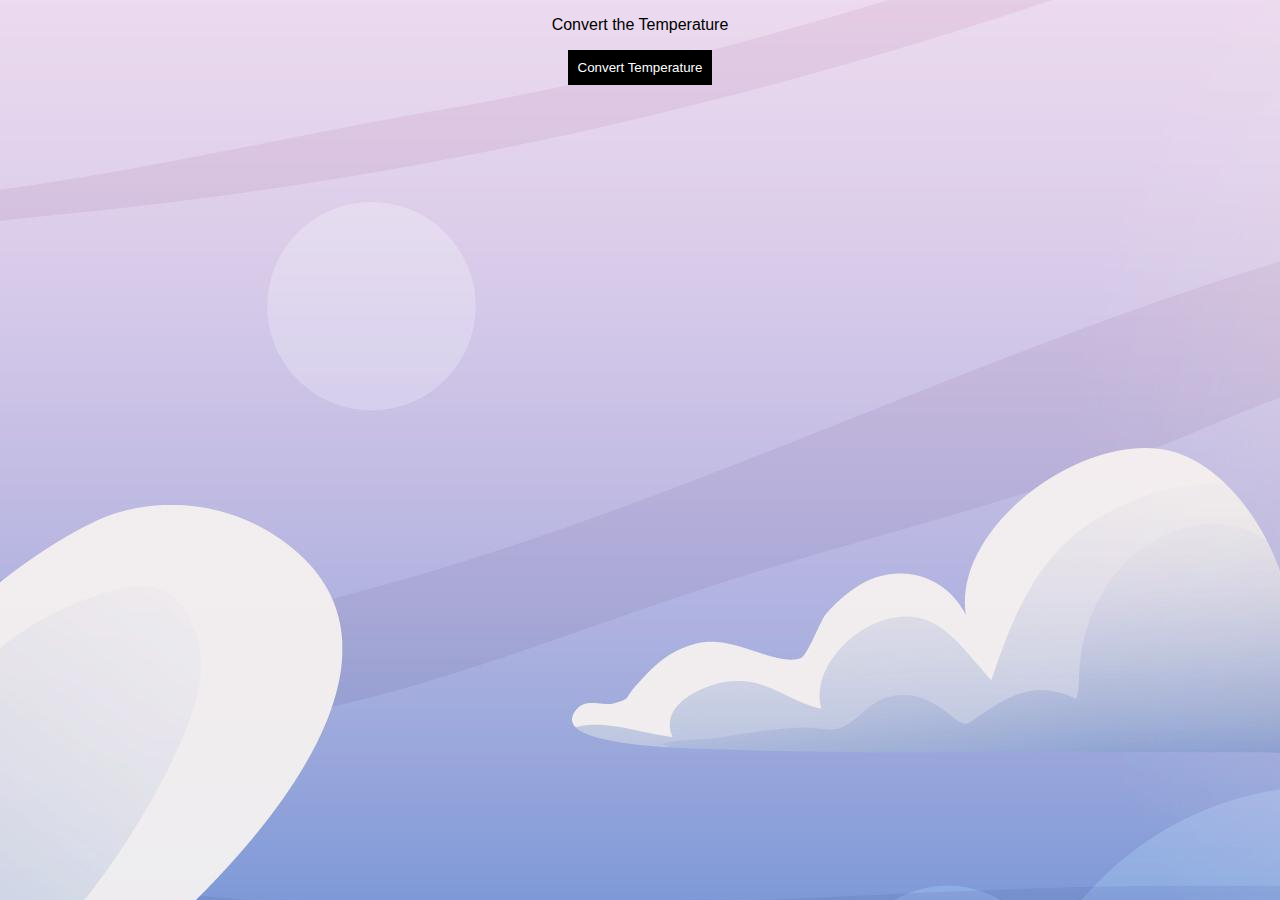
<file: celciusandfarenheit.html>
<!DOCTYPE html>
<html lang="en">
<head>
    <meta charset="UTF-8">
    <meta name="viewport" content="width=device-width, initial-scale=1.0">
    <link rel="stylesheet" href="styles/celciusandfarenheit.css">
    <title>Tempurature Conversion</title>
</head>
<style>
    body{
        background-image: url(photos/weather.jpg);
    }
</style>
<body>

        <div class="site-header">
<div class="container">

    <p>Convert the Temperature</p>
    <button class="btn" onclick="convertTemp();">Convert Temperature</button>




        <script src="Scripts/celciusandfarenheit.js"></script>
        </script>
</div>


</body>
</html>
</file>
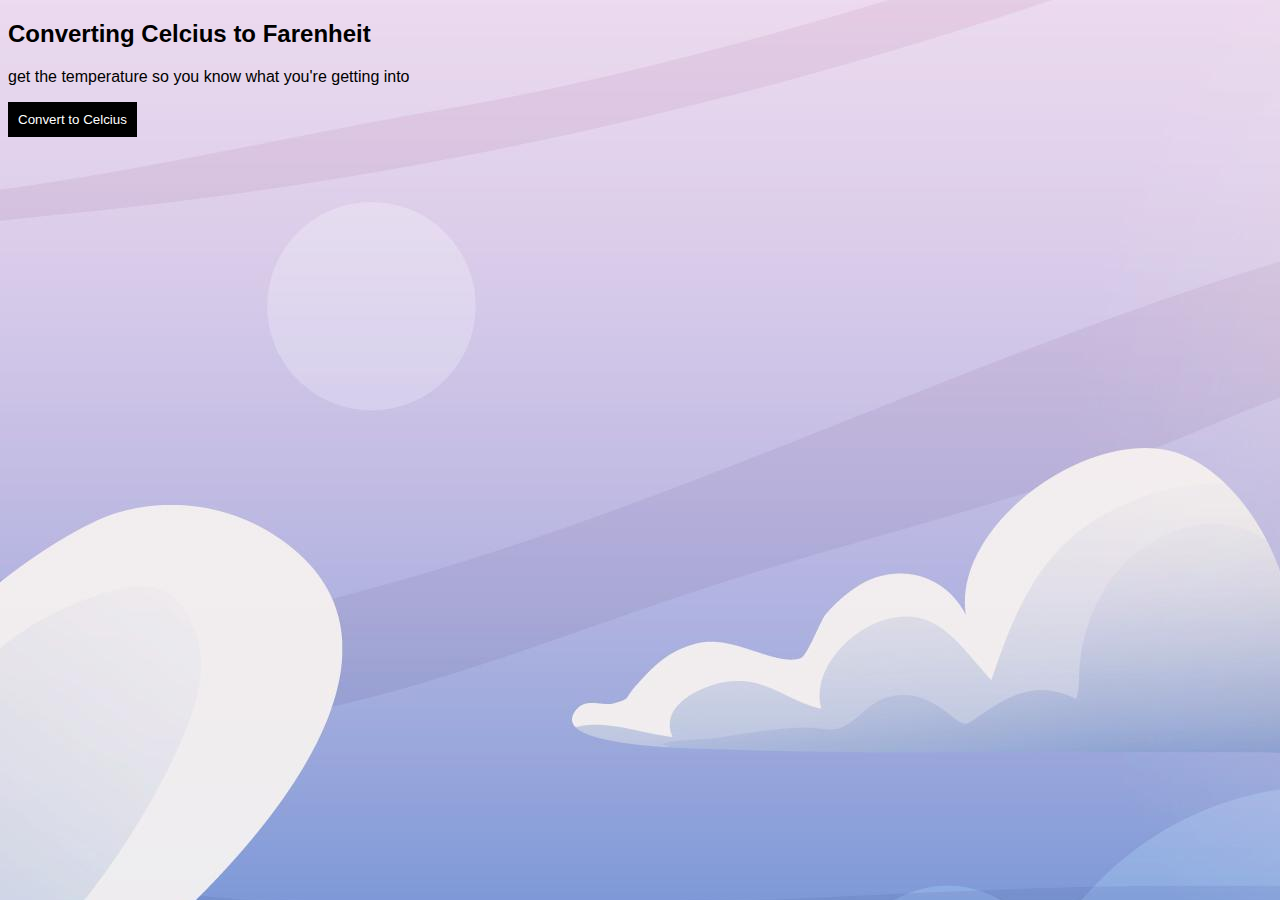
<file: weather conversion.html>
<!DOCTYPE html>
<html lang="en">
<head>
    <meta charset="UTF-8">
    <meta name="viewport" content="width=device-width, initial-scale=1.0">
    <link rel="stylesheet" href="styles/weather conversion.css">
    <title>Tempurature Conversion</title>
</head>
<style>
    body{
        background-image: url(photos/weather.jpg);
    }
</style>
<body>



    <h2>Converting Celcius to Farenheit</h2>


    <p>get the temperature so you know what you're getting into</p>
    <button class="btn" onclick="convertemp();">Convert to Celcius</button>


    <div id="weather"></div>


        <script src="Scripts/weather conversion.js"></script>
        </script>




</body>
</html>
</file>
<file: styles/celciusandfarenheit.css>
body{
    font-family: arial;
    background-image: image();

}

.btn{
    background-color: black;
    color: white;
    padding: 10px;
    border: none;
}

#students{
    background-color: #dedede;
    padding: 20px;
    width: 50px;
}

.flex-container-menu{
    display: flex; 
    flex-direction: row;
    justify-content: space-around;/*horizontal*/
    height: 100px;/*vertical*/

}

.form-img{
    display:block;
    margin-left:auto;
    margin-right:auto;
    width:700px;
}

.container{
    width: 80%;
    margin-left: auto;
    margin-right: auto;
}

.flex-container-table{
    display:flex;
    flex-direction: row;
    align-items:center;
    justify-content: center;
}

.content{
    height: 150px;
    width: 150px;
    float: left;
    margin: 20px;
    padding: 20px;
}

.flex-container-table{
    display:flex;
    flex-direction: row;
    align-items:center;
    justify-content: center;
}

.site-header{
    background-position: center center;
    background-size: cover;
    height: 400px;
    text-align: center;
}
</file>
<file: styles/weather conversion.css>
body{
    font-family: arial;
    background-image: image();

}

.btn{
    background-color: black;
    color: white;
    padding: 10px;
    border: none;
}

#students{
    background-color: #dedede;
    padding: 20px;
    width: 50px;
}

.flex-container-menu{
    display: flex; 
    flex-direction: row;
    justify-content: space-around;/*horizontal*/
    height: 100px;/*vertical*/

}

.form-img{
    display:block;
    margin-left:auto;
    margin-right:auto;
    width:700px;
}

.container{
    width: 80%;
    margin-left: auto;
    margin-right: auto;
}

.flex-container-table{
    display:flex;
    flex-direction: row;
    align-items:center;
    justify-content: center;
}

.content{
    height: 150px;
    width: 150px;
    float: left;
    margin: 20px;
    padding: 20px;
}

.flex-container-table{
    display:flex;
    flex-direction: row;
    align-items:center;
    justify-content: center;
}
</file>
